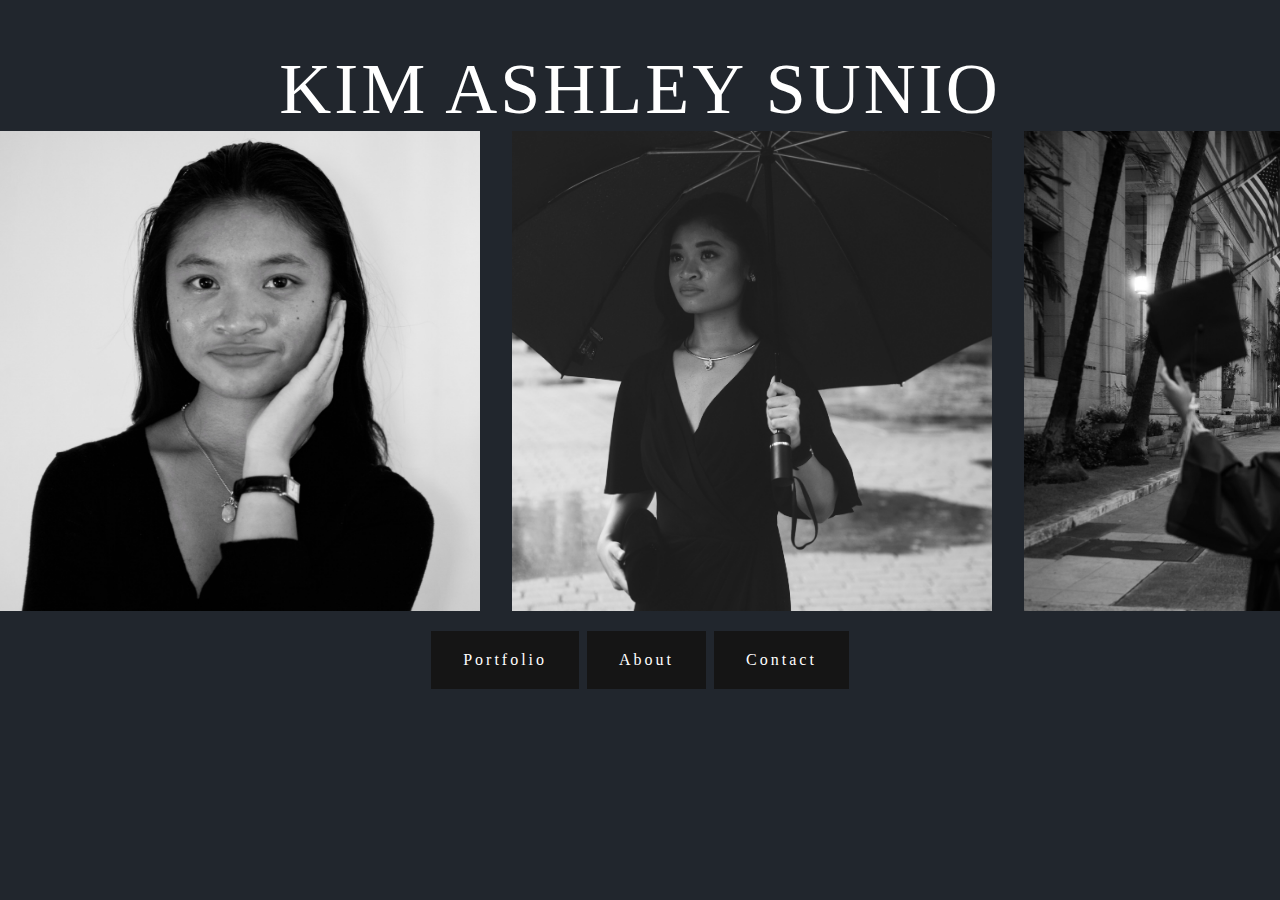
<file: index.html>
<!DOCTYPE html>
<html lang="en">
  <head>
    <meta charset="UTF-8" />
    <meta name="viewport" content="width=device-width, initial-scale=1.0" />
    <meta name="description" content="Connect with Kim Ashley Sunio" />
    <title>KAMS</title>
    <link rel="shortcut icon" type="image/png" href="KAMS_icon.png?" />
    <link rel="icon" type="image/png" href="KAMS_icon.png?" />
    <link rel="stylesheet" href="css/main.css" />
    <link rel="stylesheet" href="css/home.css" />
  </head>
  <body>
    <div class="container">
      <h1 class="logo logo-full">KIM ASHLEY SUNIO</h1>
      <div class="logo logo-short">KAMS</div>

      <div class="content-wrapper">
        <div class="photo-grid-container">
          <div class="photo-grid" id="photoGrid">
            <div class="gallery-image">
              <img
                src="images/2025_profile_picture.jpg"
                alt="Optimizing the best equity strategies
                for tech professionals"
                class="photo"
              />
            </div>
            <div class="gallery-image">
              <img
                src="images/grad4_pic_square.jpg"
                alt="Venture Capital"
                class="photo"
              />
            </div>
            <div class="gallery-image">
              <img
                src="images/gradpic1.jpg"
                alt="Private Equity"
                class="photo"
              />
            </div>
            <div class="gallery-image">
              <img src="images/gradpic2.jpg" alt="Engineering" class="photo" />
            </div>
            <div class="gallery-image">
              <img
                src="images/2025_profile_picture.jpg"
                alt="Tech's trusted and reliable partner"
                class="photo"
              />
            </div>
            <div class="gallery-image">
              <img
                src="images/grad4_pic_square.jpg"
                alt="Finance"
                class="photo"
              />
            </div>
            <div class="gallery-image">
              <img
                src="images/gradpic1.jpg"
                alt="Private Equity"
                class="photo"
              />
            </div>
            <div class="gallery-image">
              <img
                src="images/gradpic2.jpg"
                alt="Nobody remembers a runner-up, so let's be the royalty of our category"
                class="photo"
              />
            </div>
          </div>
        </div>
      </div>

      <nav class="nav">
        <a href="portfolio-selection.html" class="nav-item">Portfolio</a>
        <a href="about.html" class="nav-item">About</a>
        <a href="contact.html" class="nav-item">Contact</a>
      </nav>
    </div>
  </body>
</html>
</file>
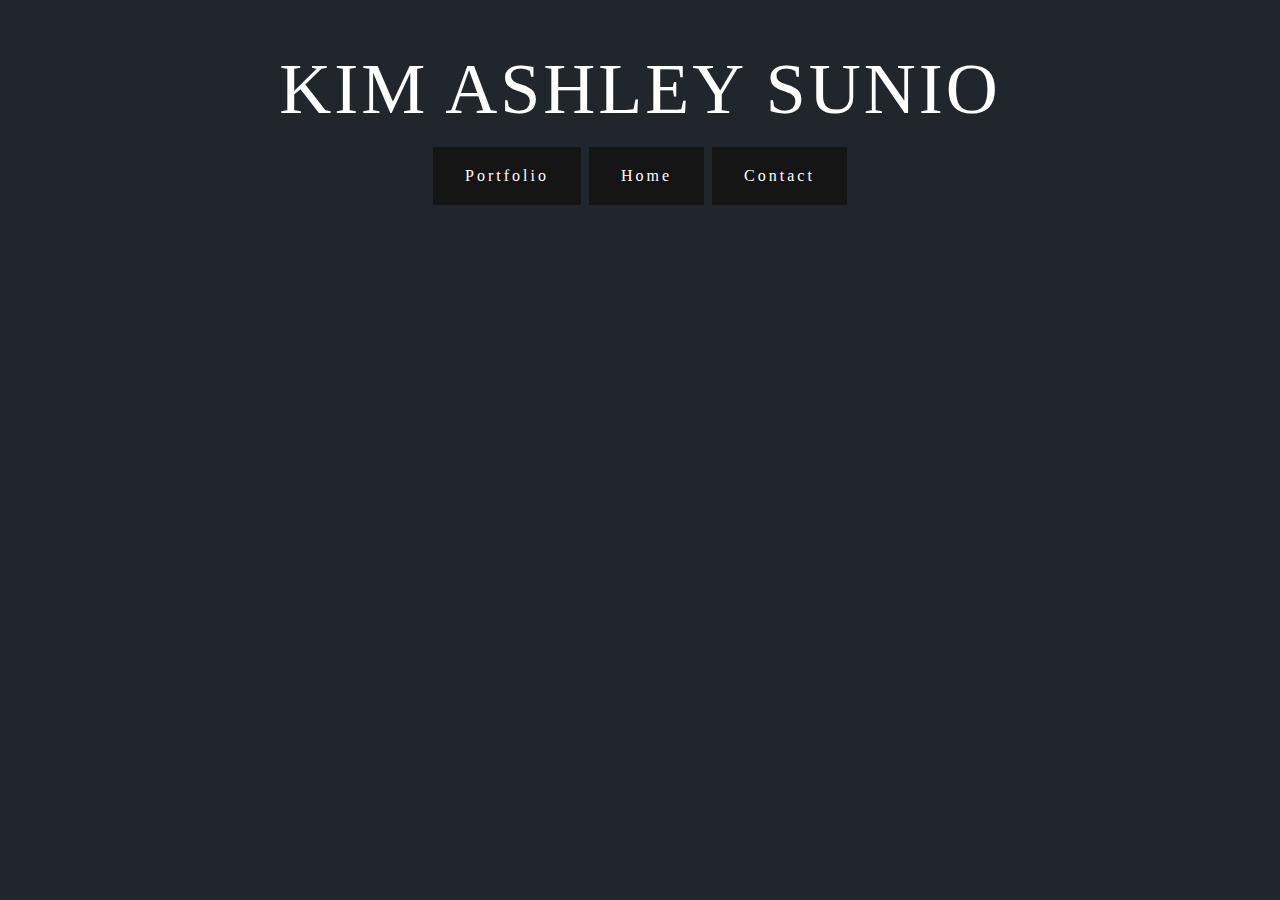
<file: about.html>
<!DOCTYPE html>
<html lang="en">
  <head>
    <meta charset="UTF-8" />
    <meta name="viewport" content="width=device-width, initial-scale=1.0" />
    <title>About | KAMS</title>
    <link rel="shortcut icon" type="image/png" href="KAMS_icon.png?" />
    <link rel="icon" type="image/png" href="KAMS_icon.png?" />
    <link rel="stylesheet" href="css/main.css" />
    <link rel="stylesheet" href="css/about.css" />
  </head>
  <body>
    <div class="container">
      <div class="logo logo-full">KIM ASHLEY SUNIO</div>
      <div class="logo logo-short">KAMS</div>

      <div class="about-content"></div>

      <nav class="nav">
        <a href="portfolio-selection.html" class="nav-item">Portfolio</a>
        <a href="index.html" class="nav-item">Home</a>
        <a href="contact.html" class="nav-item">Contact</a>
      </nav>
    </div>
  </body>
</html>
</file>
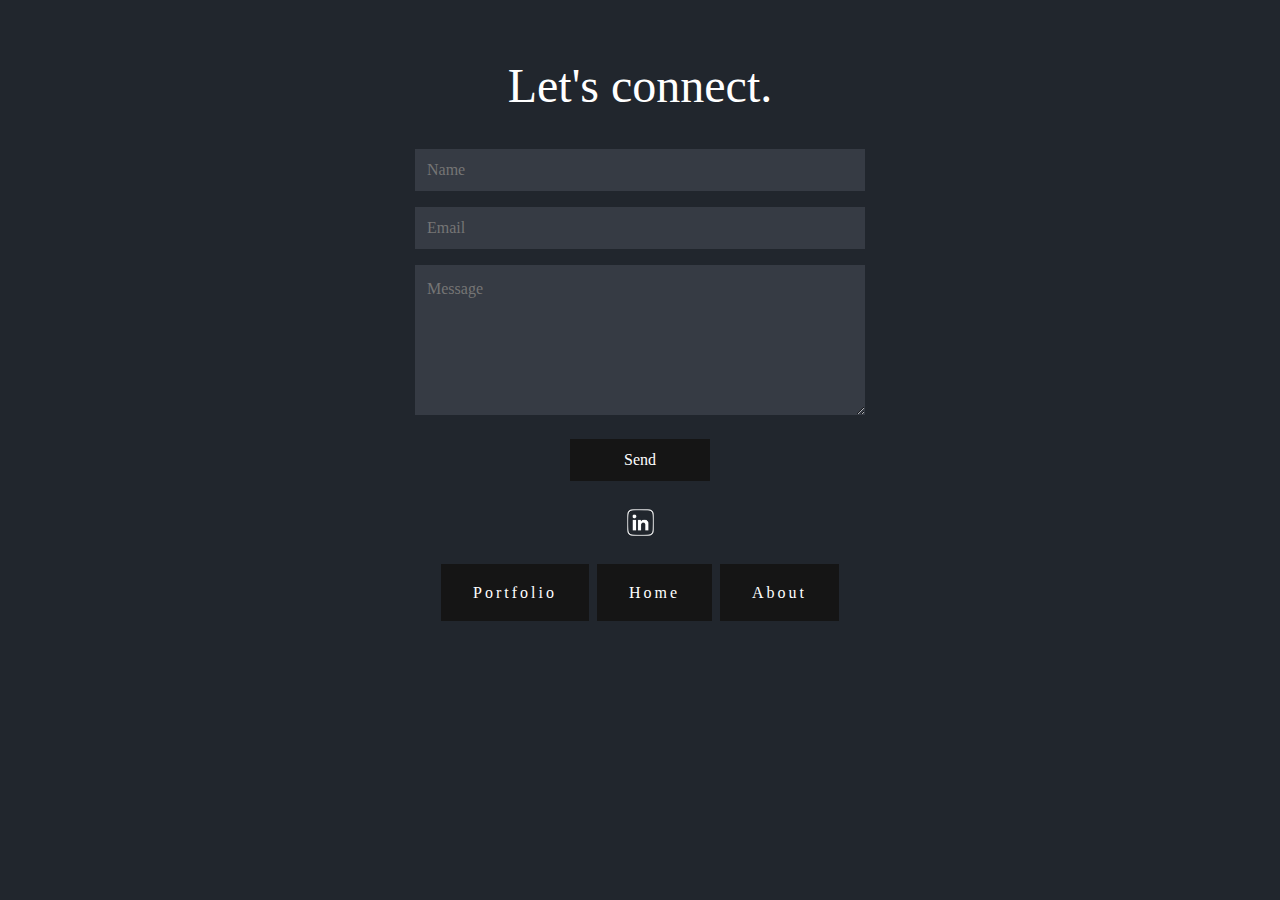
<file: contact.html>
<!DOCTYPE html>
<html lang="en">
  <head>
    <meta charset="UTF-8" />
    <meta name="viewport" content="width=device-width, initial-scale=1.0" />
    <title>Contact | KAMS</title>
    <link rel="shortcut icon" type="image/x-icon" href="KAMS_icon.png?" />
    <link rel="stylesheet" href="css/main.css" />
    <link rel="stylesheet" href="css/contact.css" />
  </head>
  <body>
    <div class="container">
      <h1 class="page-heading">Let's connect.</h1>

      <form
        class="contact-form"
        action="https://api.web3forms.com/submit"
        method="POST"
      >
        <input
          type="hidden"
          name="access_key"
          value="c67d5315-03e0-465f-a308-b37beb5bad2c"
        />
        <label for="name" class="sr-only">Name</label>
        <input
          type="text"
          id="name"
          class="form-input"
          name="name"
          placeholder="Name"
          required
        />

        <label for="email" class="sr-only">Email</label>
        <input
          type="email"
          id="email"
          class="form-input"
          name="email"
          placeholder="Email"
          required
        />

        <label for="message" class="sr-only">Message</label>
        <textarea
          id="message"
          class="form-textarea"
          name="message"
          placeholder="Message"
          required
        ></textarea>

        <input
          type="checkbox"
          name="botcheck"
          class="hidden"
          style="display: none"
        />
        <button type="submit" class="form-button">Send</button>
      </form>

      <div class="social-icons">
        <a
          href="https://linkedin.com/in/ksunio"
          class="social-icon"
          target="_blank"
          rel="noopener noreferrer"
        >
          <img
            src="images/linkedin_icon_white.png"
            alt="LinkedIn"
            class="social-icon-img"
          />
        </a>
      </div>

      <nav class="nav">
        <a href="portfolio-selection.html" class="nav-item">Portfolio</a>
        <a href="index.html" class="nav-item">Home</a>
        <a href="about.html" class="nav-item">About</a>
      </nav>
    </div>

    <style>
      .sr-only {
        position: absolute;
        width: 1px;
        height: 1px;
        padding: 0;
        margin: -1px;
        overflow: hidden;
        clip: rect(0, 0, 0, 0);
        white-space: nowrap;
        border: 0;
      }
    </style>
  </body>
</html>
</file>
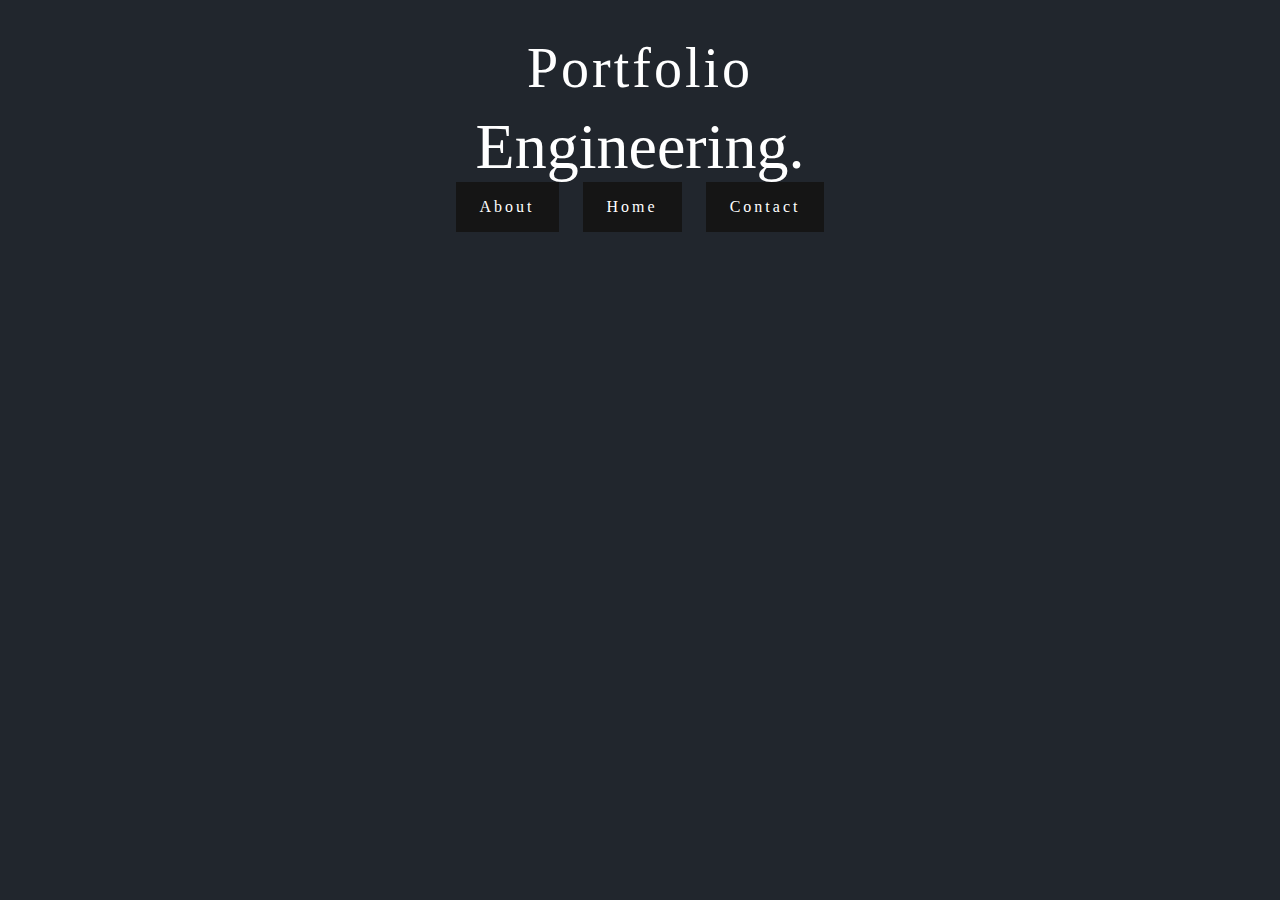
<file: engineering-portfolio.html>
<!DOCTYPE html>
<html lang="en">
  <head>
    <meta charset="UTF-8" />
    <meta name="viewport" content="width=device-width, initial-scale=1.0" />
    <title>Engineering | KAMS</title>
    <link rel="shortcut icon" type="image/png" href="KAMS_icon.png?" />
    <link rel="icon" type="image/png" href="KAMS_icon.png?" />
    <link rel="stylesheet" href="css/main.css" />
    <link rel="stylesheet" href="css/engineering-portfolio.css" />

    <style>
      .sim-card::after {
        display: block;
        font-size: 0.8rem;
        color: #aaa;
        margin-top: 5px;
        font-style: italic;
      }

      .sim-image {
        transition: transform 0.2s ease, box-shadow 0.2s ease;
      }

      .sim-image:hover {
        transform: scale(1.02);
        box-shadow: 0 0 10px rgba(255, 255, 255, 0.2);
      }
    </style>
  </head>
  <body>
    <div class="container">
      <h1 class="logo">Portfolio</h1>

      <h2>Engineering.</h2>

      <!-- <div class="horizontal-scroll-container">
        <div class="horizontal-scroll-content">
          <div class="sim-card">
            <div class="sim-image-wrapper">
              <img
                src="images/1_PHYS231_midterm2_apollo13.gif"
                alt="Apollo 13 Simulation"
                class="sim-image"
              />
            </div>
            <div class="sim-caption">
              <a
                href="https://www.glowscript.org/#/user/kams/folder/MyPrograms/program/Apollo13new"
                >I. Apollo 13 Simulation</a
              >
            </div>
          </div>
          <div class="sim-card">
            <div class="sim-image-wrapper">
              <img
                src="images/2_phys231_final_doublePendulum.gif"
                alt="Double Pendulum Simulation"
                class="sim-image"
              />
            </div>
            <div class="sim-caption">
              <a
                href="https://www.glowscript.org/#/user/kams/folder/MyPrograms/program/DoublePendulum"
                >II. Double Pendulum Simulation</a
              >
            </div>
          </div>
          <div class="sim-card">
            <div class="sim-image-wrapper">
              <img
                src="images/3_phys232_midterm1_mirage.gif"
                alt="Mirage Simulation"
                class="sim-image"
              />
            </div>
            <div class="sim-caption">
              <a href="https://trinket.io/glowscript/3ae09a9128c6"
                >III. Mirage Simulation</a
              >
            </div>
          </div>
        </div>
      </div>

      <p class="more-physics">... more physics!!</p>

      <div class="section-title">
        <h3>IV. Charged particles' behavior towards Earth's magnetic field.</h3>

        <iframe
          src="https://trinket.io/embed/glowscript/1d520f9c8a91"
          width="100%"
          height="356"
          frameborder="0"
          marginwidth="0"
          marginheight="0"
          allowfullscreen
        ></iframe>

        <h4>Electrons</h4>
      </div>

      <div class="vertical-grid">
        <div class="grid-item">
          <img
            src="images/4_phys232_midterm2_magneticFields/magneticFields_1_electron.gif"
            alt="Electron Simulation 1"
            class="sim-image"
          />
        </div>
        <div class="grid-item">
          <img
            src="images/4_phys232_midterm2_magneticFields/magneticFields_2_electron.gif"
            alt="Electron Simulation 2"
            class="sim-image"
          />
        </div>
        <div class="grid-item full-width">
          <img
            src="images/4_phys232_midterm2_magneticFields/magneticFields_3_electron.gif"
            alt="Electron Simulation 3"
            class="sim-image"
          />
        </div>
      </div>

      <div class="section-title" id="proton-section">
        <h4>Protons</h4>
      </div>

      <div class="vertical-grid">
        <div class="grid-item">
          <img
            src="images/4_phys232_midterm2_magneticFields/magneticFields_4_proton.gif"
            alt="Proton Simulation 1"
            class="sim-image"
          />
        </div>
        <div class="grid-item">
          <img
            src="images/4_phys232_midterm2_magneticFields/magneticFields_5_protonCloseup.png"
            alt="Proton Simulation 2"
            class="sim-image"
          />
        </div>
      </div>

      <div class="section-title">
        <h3>V. Gauss's Law Simulation</h3>
        <iframe
          src="https://trinket.io/embed/glowscript/48470b7b9a8f"
          width="100%"
          height="356"
          frameborder="0"
          marginwidth="0"
          marginheight="0"
          allowfullscreen
        ></iframe>
      </div>

      <div class="vertical-grid">
        <div class="grid-item">
          <img
            src="images/5_phys232_final_gaussLaw/origin.png"
            alt="Gauss Law P1 Origin"
            class="sim-image"
          />
          <div class="sim-caption-gauss">Charge is at the origin</div>
        </div>
        <div class="grid-item">
          <img
            src="images/5_phys232_final_gaussLaw/inside.png"
            alt="Gauss Law P2 Inside"
            class="sim-image"
          />
          <div class="sim-caption-gauss">Charge is inside the cube</div>
        </div>
        <div class="grid-item full-width">
          <img
            src="images/5_phys232_final_gaussLaw/outside.png"
            alt="Gauss Law Simulation P3 Outside"
            class="sim-image"
          />
          <div class="sim-caption-gauss">Charge is outside the cube</div>
        </div>
      </div>

      <div style="padding-left: 4em; text-indent: -4em" class="publications">
        <h3>Publications</h3>
        <ul>
          <li>
            <cite>
              Miller B., Hasbrouck S., Udrea B., Sunio K.A., Leonida A. (2021).
              <i
                >Development of Human-Machine Collaborative Systems through Use
                of Observe-Orient-Decide-Act (OODA) Loop</i
              >. American Institute of Aeronautics and Astronautics (AIAA)
              ASCEND (p. 4092).
              <a
                style="padding-left: 4em; text-indent: -4em"
                href="https://doi.org/10.2514/6.2021-4092"
                target="_blank"
                >https://doi.org/10.2514/6.2021-4092</a
              >
            </cite>
          </li>
        </ul>
      </div> -->

      <div class="nav">
        <a href="about.html" class="nav-item">About</a>
        <a href="index.html" class="nav-item">Home</a>
        <a href="contact.html" class="nav-item">Contact</a>
      </div>
    </div>
    <script src="js/lightbox.js"></script>
  </body>
</html>
</file>
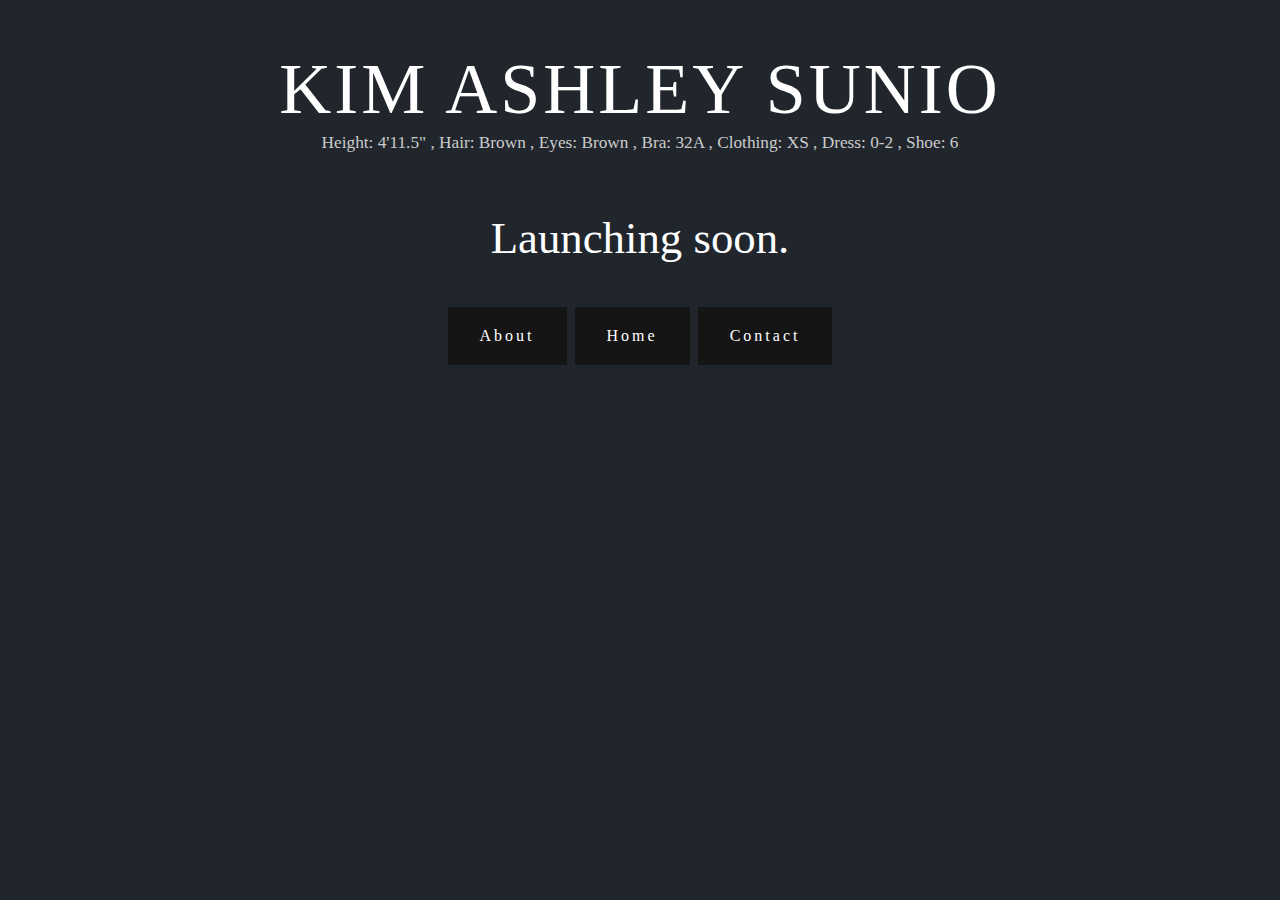
<file: modeling-portfolio.html>
<!DOCTYPE html>
<html lang="en">
  <head>
    <meta charset="UTF-8" />
    <meta name="viewport" content="width=device-width, initial-scale=1.0" />
    <title>Elegance in Frame | KAMS</title>
    <link rel="shortcut icon" type="image/x-icon" href="KAMS_icon.png?" />
    <link rel="stylesheet" href="css/main.css" />
    <link rel="stylesheet" href="css/modeling-portfolio.css" />
  </head>
  <body>
    <div class="container">
      <div class="logo logo-full">KIM ASHLEY SUNIO</div>
      <div class="logo logo-short">KAMS</div>

      <p class="measurements">
        Height: 4'11.5" , Hair: Brown , Eyes: Brown , Bra: 32A , Clothing: XS ,
        Dress: 0-2 , Shoe: 6
      </p>

      <p class="launching-soon">Launching soon.</p>

      <nav class="nav">
        <a href="about.html" class="nav-item">About</a>
        <a href="index.html" class="nav-item">Home</a>
        <a href="contact.html" class="nav-item">Contact</a>
      </nav>
    </div>
  </body>
</html>
</file>
<file: css/main.css>
@font-face {
  font-family: 'Consolas'; 
  src: url('fonts/Consolas.ttf');
 }
 :root {
  
  --bg-color: #21262d;
  --text-color: white;
  --nav-bg-color: #151515;
  --nav-hover-bg-color: #2c2c2c;
  --link-color: white; 
 
  
  --font-logo: 'Vogue', serif;
  --font-body: 'Times', serif;
  --font-code: 'Consolas', monospace; 
 
  
  --spacing-xs: 0.25rem; 
  --spacing-sm: 0.5rem; 
  --spacing-md: 1rem; 
  --spacing-lg: 1.5rem; 
  --spacing-xl: 2rem; 
  --spacing-xxl: 3rem; 
 
  
  --container-max-width: 1200px;
  --container-padding: var(--spacing-lg); 
  --transition-speed: 0.3s;
 }
 
 * {
  margin: 0;
  padding: 0;
  box-sizing: border-box;
 }

 a:link {
  text-decoration: none !important;
}
 
 html {
  font-size: 100%; 
 }
 
 body {
  background-color: var(--bg-color);
  color: var(--text-color);
  font-family: var(--font-body);
  line-height: 1.6;
 }
 
.container {
  max-width: 100%; 
  margin-left: auto;  
  margin-right: auto; 
  padding: 0; 
  
}
 
 

.logo {
  font-family: var(--font-logo);
  text-align: center;
  letter-spacing: 3px;
  font-weight: 50;
  
  
  margin-top: 2rem; 
  
   
 
  margin-bottom: -5rem; 
  z-index: 100;
 }
 
 .logo-full {
  font-size: clamp(3rem, 7vw, 4.5rem);
  
  
  margin-bottom: 0; 
  display: none;
 }
 
 .logo-short {
  font-size: clamp(4rem, 15vw, 6rem);
  
  
  
  display: block;
 }
 
 

.nav {
 display: flex;
 justify-content: center;
 flex-wrap: wrap;
 gap: var(--spacing-sm);
 
 
 margin-top: 0rem; 
 
  

 margin-bottom: 4rem; 
 z-index: 100;
}
 
 .nav-item {
  background-color: var(--nav-bg-color);
  color: var(--link-color);
  text-decoration: none !important; 
  letter-spacing: 2px !important; 
  padding: var(--spacing-md) var(--spacing-lg);
  
  transition: background-color var(--transition-speed) ease;
  display: inline-block; 
  text-align: center;
  flex-shrink: 0; 
 }
 
 .nav-item:hover {
  background-color: var(--nav-hover-bg-color);
  color: var(--link-color); 
  text-decoration: none !important; 
 }
 
 a:visited {
  color: var(--link-color); 
  text-decoration: none;
 }
 
 
 
 
 
 @media (min-width: 600px) {
  :root {
   --container-padding: var(--spacing-xl); 
  }
 
  .nav-item {
   padding: var(--spacing-md) var(--spacing-xl); 
   letter-spacing: 3px !important; 
  }
 }
 
 
 @media (min-width: 769px) {
  .logo-full {
   display: block; 
  }
  .logo-short {
   display: none; 
  }
 }
 
 
 @media (min-width: 992px) {
  
 }

 


@media (min-width: 600px) {
  :root {
   --container-padding: var(--spacing-xl); 
  }
 
  .nav-item {
   padding: var(--spacing-md) var(--spacing-xl); 
   letter-spacing: 3px !important; 
  }

  .logo {
   margin-top: var(--spacing-xl); 
   margin-bottom: -2rem; 
  }
 }
 
 
 @media (min-width: 769px) {
  .logo-full {
   display: block; 
  }
  .logo-short {
   display: none; 
  }
 }
 
 
 @media (min-width: 992px) {
  
 }
 
 
 
 
 @media (max-width: 600px) {
  .nav {
   flex-direction: column; 
   align-items: stretch; 
   gap: var(--spacing-sm); 
   margin-top: var(--spacing-xs); 
   margin-bottom: var(--spacing-xs); 
  }
 
  .nav-item {
   
   padding: var(--spacing-md) var(--spacing-lg);
   
   margin: 0;
   
   text-align: center;
  }

  .logo {
    margin-top: var(--spacing-xl);  
    margin-bottom: -2rem; 
  }
 }
</file>
<file: css/home.css>
.container {   
  justify-content: space-between; 
  overflow: hidden; 
 }
 
 .content-wrapper {
  flex-grow: 1;
  display: flex;
  flex-direction: column;
  justify-content: center; 
  width: 100%;
  
  align-items: center;
  margin-top: 0rem; 
  margin-bottom: var(--spacing-xs); 
  min-height: 50vh; 
 }
 
.photo-grid-container {
  width: 100vw;
  max-width: 100%; 
  overflow: hidden;
  
  margin-left: calc(-1 * var(--container-padding));
  margin-right: calc(-1 * var(--container-padding));
  
  position: relative;
}
 
 .photo-grid {
  display: flex;
  gap: var(--spacing-xl); 
  width: fit-content; 
  margin: 0;
  padding: var(--spacing-md) 0; 
  position: relative; 
  white-space: nowrap; 
  animation: continuousScroll 25s linear infinite; 
  will-change: transform; 
  justify-content: flex-start; 
 }
 
 @keyframes continuousScroll {
  0% {
   transform: translateX(0);
  }
  100% {
   transform: translateX(-50%); 
  }
 }
 
 .photo-grid:hover {
  animation-play-state: paused;
  cursor: grab;
 }
 
 .photo-grid:active {
  cursor: grabbing;
 }
 
.gallery-image {
  flex: 0 0 auto;
  
  
  height: clamp(18rem, 60vh, 30rem); 
  display: flex;
  align-items: center;
 }
 .photo {
  height: 100%; 
  width: auto; 
  max-width: none; 
  object-fit: contain; 
  display: block; 
 }
 
 @media (max-width: 480px) {
  .photo-grid {
   gap: var(--spacing-lg); 
   animation-duration: 20s; 
  }
  .gallery-image {
   
   height: clamp(10rem, 40vh, 18rem); 
  }
  
 }
</file>
<file: css/about.css>
.about-content {
  
  max-width: 400px; 
  margin-left: auto;
  margin-right: auto;
 
  
  
  margin-top: var(--spacing-md);
  margin-bottom: var(--spacing-xl);
  
  
 
  
  text-align: left; 
  line-height: 1.7; 
  
  font-size: clamp(
   0.95rem,
   1.5vw + 0.5rem,
   1.1rem
  ); 
 }
 
 .about-content p {
  
  margin-bottom: var(
   --spacing-md
  ); 
 }
 
 .about-content p:last-child {
  
  margin-bottom: 0;
 }
 
 
 
 @media (max-width: 768px) {
  .about-content {
   
   max-width: 50%;
   
   line-height: 1.6;
   margin-top: var(--spacing-md);
   margin-bottom: var(--spacing-lg);
  }
 }
 
 @media (max-width: 480px) {
  .about-content {
   
   line-height: 1.5;
   
   
  }
 }
</file>
<file: css/contact.css>
.page-heading {
  
  font-family: var(--font-body); 
  font-weight: normal; 
  text-align: center;
  font-size: clamp(
   2rem,
   5vw,
   3rem
  );  
  margin-top: var(--spacing-xxl); 
  margin-bottom: var(--spacing-lg);
  color: var(--text-color); 
 }
 
 .contact-form {
  max-width: 450px; 
  margin: var(--spacing-lg) auto; 
 }
 
 .form-input,
 .form-textarea {
  font-family: var(--font-body); 
  font-size: 1rem; 
  width: 100%;
  
  padding: 0.75em;
  margin-bottom: var(--spacing-md); 
  background-color: #363b44; 
  border: none;
  color: var(--text-color); 
  display: block; 
  box-sizing: border-box; 
 }
 
 .form-textarea {
  
  min-height: 150px; 
  resize: vertical; 
  line-height: 1.5; 
 }
 
 .form-button {
  font-family: var(--font-body); 
  font-size: 1rem; 
  display: block;
  
  width: auto; 
  min-width: 140px; 
  padding: 0.75em 1.5em; 
  margin: var(--spacing-lg) auto; 
  background-color: var(--nav-bg-color); 
  color: var(--text-color);
  border: none;
  cursor: pointer;
  transition: background-color var(--transition-speed) ease;
  text-align: center;
 }
 
 .form-button:hover {
  background-color: var(
   --nav-hover-bg-color
  ); 
 }
 
 
 .social-icons {
  display: flex;
  justify-content: center;
  align-items: center;
  gap: var(--spacing-md); 
  margin: var(--spacing-lg) 0; 
 }
 
 .social-icon {
  
  color: var(--link-color); 
  line-height: 0; 
  display: inline-block; 
 }
 
 .social-icon-img {
  
  width: 35px; 
  height: auto; 
  transition: opacity var(--transition-speed) ease; 
 }
 
 .social-icon:hover .social-icon-img {
  opacity: 0.8; 
 }
 
 
 @media (max-width: 500px) {
  .contact-form {
   max-width: 90%; 
   margin-top: var(--spacing-md);
   margin-bottom: var(--spacing-md);
  }
 
  .form-input,
  .form-textarea {
   
   
   padding: 0.6em; 
   margin-bottom: var(--spacing-sm);
  }
 
  .form-textarea {
   min-height: 120px; 
  }
 
  .form-button {
   padding: 0.6em 1.2em; 
   min-width: 120px; 
   margin-top: var(--spacing-md);
  }
 
  .social-icon-img {
   width: 30px; 
  }
 
  .page-heading {
   font-size: clamp(2.34rem, 7.8vw, 3.25rem); 
   margin-top: 8rem;
   margin-bottom: var(--spacing-md);
  }

  .nav {
    margin-top: 9rem;
  }
 }
</file>
<file: css/engineering-portfolio.css>
body {
  margin: 0;
  padding: 0;
  overflow-x: hidden; 
  width: 100%;
  max-width: 100vw;
  
}

.container {
  max-width: 100%;
  margin: 0;
  padding: 0; 
  overflow-x: hidden; 
}


h1.logo {
  font-family: 'Vogue', serif; 
  font-size: 3.5rem;
  text-align: center;
  margin: 1.5rem 0;
  letter-spacing: 3px;
  font-weight: 50; 
}

h2 {
  font-size: 4rem;
  margin-bottom: -120px; 
  font-weight: normal;
  text-align: center;
  padding: 3rem;
  margin-top: -90px; 
}

h3 {
  font-size: 1.5rem;
  margin-top: 2rem;
  margin-bottom: 1rem;
  font-weight: normal;
  text-align: left; 
}

h4 {
  font-size: 1.5rem;
  margin-top: 1.5rem;
  margin-bottom: 0.75rem;
  font-weight: normal;
  text-align: center;
}


.horizontal-scroll-container {
  overflow-y: hidden;
  overflow-x: auto; 
  width: 100vw; 
  margin: 0;
  padding: 0;
  position: relative; 
  left: 0;
  right: 0;
  scrollbar-width: none; 
  -ms-overflow-style: none; 
  -webkit-overflow-scrolling: touch; 
}

.horizontal-scroll-container::-webkit-scrollbar {
  display: none; 
}

.horizontal-scroll-content {
  display: flex; 
  width: max-content; 
  padding: 0;
  margin: 0;
  height: 100%;
  align-items: flex-end; 
}

.sim-card {
  position: relative;
  padding-bottom: 40px; 
  display: flex;
  flex-direction: column;
  justify-content: flex-end;
  margin: 0;
  padding-right: 0; 
  border-right: 0;
  flex-shrink: 0; 
  margin: 0 10px; 
}

.sim-image-wrapper {
  display: flex;
  justify-content: center;
  overflow: visible; 
}

.sim-image {
  max-height: 550px; 
  height: auto; 
  margin-bottom: 30px; 
  display: block; 
  max-width: 90vw; 
  
  transition: transform 0.2s ease, box-shadow 0.2s ease;
}

.sim-image:hover {
   transform: scale(1.02);
   box-shadow: 0 0 10px rgba(255, 255, 255, 0.2);
}


.sim-caption {
  text-align: center;
  font-size: 1.1rem;
  color: #fff;
  flex-shrink: 0;
  position: absolute; 
  bottom: 0;
  left: 0;
  right: 0;
  width: 100%;
  margin: 0 auto;
  padding: 10px 0; 
}

.sim-caption a {
   color: #fff;
   text-decoration: none;
}
 .sim-caption a:hover {
   text-decoration: underline;
}

.more-physics {
  margin: 1rem 0 2rem;
  font-style: italic;
  text-align: center;
  font-size: 2.1rem;
  padding: 0 20px; 
}


.section-title {
  margin-bottom: 1rem;
  padding: 0 40px; 
}


.vertical-grid {
  display: grid;
  grid-template-columns: repeat(2, 1fr); 
  gap: 20px;
  margin-bottom: 2rem;
  padding: 0 40px; 
  width: auto; 
  max-width: 1200px; 
  margin-left: auto;
  margin-right: auto;
  border-style: none; 
}

.grid-item {
  position: relative; 
  padding-bottom: 30px; 
}

.grid-item.full-width {
  grid-column: 1 / -1; 
}


.vertical-grid .sim-image {
  max-height: 400px; 
  width: 100%; 
  height: auto; 
  object-fit: contain; 
  border: 1px solid #444; 
  margin-bottom: 0; 
  display: block;
}


.sim-caption-gauss {
  text-align: center;
  font-size: 1.1rem;
  color: #fff;
  position: absolute;
  bottom: 5px; 
  left: 0;
  right: 0;
  width: 100%;
  margin-bottom: -0.5rem;
}



.publications {
  padding: 0 40px; 
  max-width: 800px;
  margin: 2rem auto 0; 
  
  
}

.publications h3 {
  text-align: center;
  font-size: 1.8rem;
  margin-bottom: 2rem;
}

.publications ul {
  list-style-type: none;
  padding: 0;
  width: 100%;
}

.publications li {
  margin-bottom: 1rem; 
}

.publications cite {
  font-style: normal; 
  line-height: 1.6;
  display: inline; 
  max-width: none; 
}

.publications a {
  display: block; 
  margin-top: 0.5rem; 
  color: #aaa; 
  text-decoration: none;
  
  
  word-break: break-all; 
}
.publications a:hover {
   color: #fff;
   text-decoration: underline;
}



.nav {
  display: flex;
  justify-content: center;
  flex-wrap: wrap; 
  margin-top: 3rem;
  padding-bottom: 2rem; 
}

.nav-item {
  background-color: #151515;
  color: white;
  text-decoration: none;
  padding: 0.75rem 1.5rem;
  margin: 0.5rem; 
  transition: background-color 0.3s ease;
  letter-spacing: 3px;
  text-align: center;
}

.nav-item:hover {
  background-color: #2c2c2c;
}




@media (max-width: 768px) {
  .container {
    padding: 0 15px; 
  }

  h1.logo {
    font-size: 2.5rem; 
  }

  h2 {
    font-size: 2.8rem; 
    margin-bottom: -20px; 
    margin-top: -60px;  
    padding: 2rem;
  }

  h3 {
      font-size: 1.3rem;
  }

  h4 {
      font-size: 1rem;
  }

  .more-physics {
       font-size: 1.8rem;
  }

  
  
  .vertical-grid {
    grid-template-columns: 1fr; 
    padding: 0 10px; 
    gap: 15px; 
  }

   
  .section-title {
    padding: 0 10px;
  }

  
   .vertical-grid .sim-image {
       max-height: 300px;
   }

   .grid-item {
       padding-bottom: 25px; 
   }

   .sim-caption-gauss {
       font-size: 1rem;
   }


  
  .publications {
    padding: 0 10px; 
  }

  .publications li {
     text-indent: -1.5em; 
     padding-left: 1.5em;
  }

  .publications cite {
       line-height: 1.5;
  }

  .publications a {
       margin-top: 0.3rem;
  }

  
   .nav-item {
       padding: 0.6rem 1.2rem;
       font-size: 0.9rem;
       letter-spacing: 2px;
       margin: 0.3rem;
   }

   
   .horizontal-scroll-content .sim-image {
       max-height: 450px;
   }
   .sim-card {
       margin: 0 5px; 
   }
}

@media (max-width: 480px) {
   h1.logo {
       font-size: 2rem;
   }
   h2 {
       font-size: 2.2rem;
       margin-bottom: 0rem;
       margin-top: -60px;
   }
   .more-physics {
       font-size: 1.5rem;
   }
   .horizontal-scroll-content .sim-image {
       max-height: 350px; 
   }
   .vertical-grid .sim-image {
       max-height: 250px; 
   }
}
</file>
<file: css/modeling-portfolio.css>
.container {
    display: flex;
    flex-direction: column;
    
    justify-content: center;
    
    align-items: center;
   
    
    padding-top: var(--spacing-xl);
    padding-bottom: var(--spacing-xl);
    
    box-sizing: border-box; 
   }
   
   
   
   .logo {
    
    
    
    width: 100%;
    text-align: center; 
    
    margin-top: inherit;
    
    margin-bottom: -1rem; 
   }
   
   
   .measurements {
    font-family: var(--font-body); 
    font-size: clamp(0.96rem, 2.4vw, 1.08rem); 
    color: #ccc; 
    text-align: center;
    margin-top: 0;
    
    margin-bottom: var(--spacing-xxl); 
    padding: 0 var(--spacing-sm); 
    line-height: 1.4;
 

   }
   
   
   .launching-soon {
    font-family: var(--font-body); 
    font-size: clamp(1.8rem, 5vw, 2.8rem); 
    color: var(--text-color);
    text-align: center;
    margin-top: 0;
    
    margin-bottom: var(--spacing-xl); 
   }
   
   
   .nav {
    
    margin-top: 0;
    
    margin-bottom: 0;
   }
   
   
   @media (max-width: 600px) {
    .measurements {
     font-size: 0.75rem;
     line-height: 1.5;
     
     margin-bottom: var(--spacing-xl);
    }
    .launching-soon {
       
       margin-bottom: var(--spacing-lg);
    }
   }
</file>
